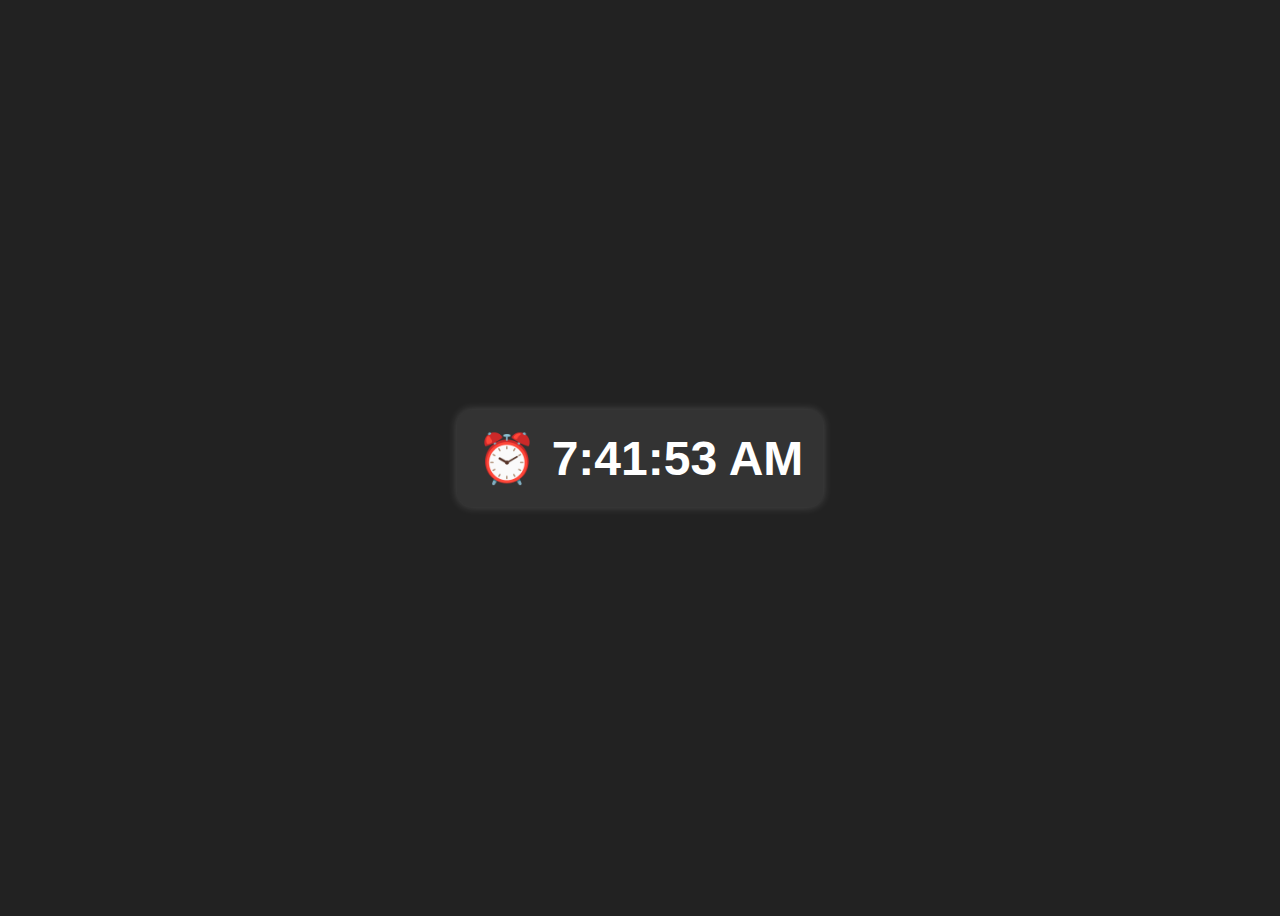
<file: 208_WebAppDev/22ndMarch_2025/Q1_DigitalClock/index.html>
<!DOCTYPE html>
<html lang="en">
<head>
    <meta charset="UTF-8">
    <meta name="viewport" content="width=device-width, initial-scale=1.0">
    <title>Real-Time Digital Clock</title>
    <style>
        body {
            font-family: Arial, sans-serif;
            display: flex;
            justify-content: center;
            align-items: center;
            height: 100vh;
            background-color: #222;
            color: #fff;
            flex-direction: column;
        }
        .clock-container {
            display: flex;
            align-items: center;
            gap: 15px;
            background: #333;
            padding: 20px;
            border-radius: 15px;
            box-shadow: 0 0 10px rgba(255, 255, 255, 0.2);
        }
        #clock {
            font-size: 3rem;
            font-weight: bold;
        }
        .clock-icon {
            font-size: 3rem;
        }
    </style>
</head>
<body>
    <div class="clock-container">
        <span class="clock-icon">⏰</span>
        <div id="clock"></div>
    </div>
    <script>
        function updateClock() {
            
            const now = new Date();
            //The Date object is used here
            let hours = now.getHours();  
            let minutes = now.getMinutes();
            let seconds = now.getSeconds();
            let amPm = hours >= 12 ? 'PM' : 'AM';

            hours = hours % 12 || 12; // Convert 24h to 12h format
            minutes = minutes < 10 ? '0' + minutes : minutes;
            seconds = seconds < 10 ? '0' + seconds : seconds;

            const timeString = `${hours}:${minutes}:${seconds} ${amPm}`;
            document.getElementById('clock').textContent = timeString;
        }

        setInterval(updateClock, 1000); // Update every second
        updateClock(); // Initial call to display immediately
    </script>
</body>
</html>
</file>
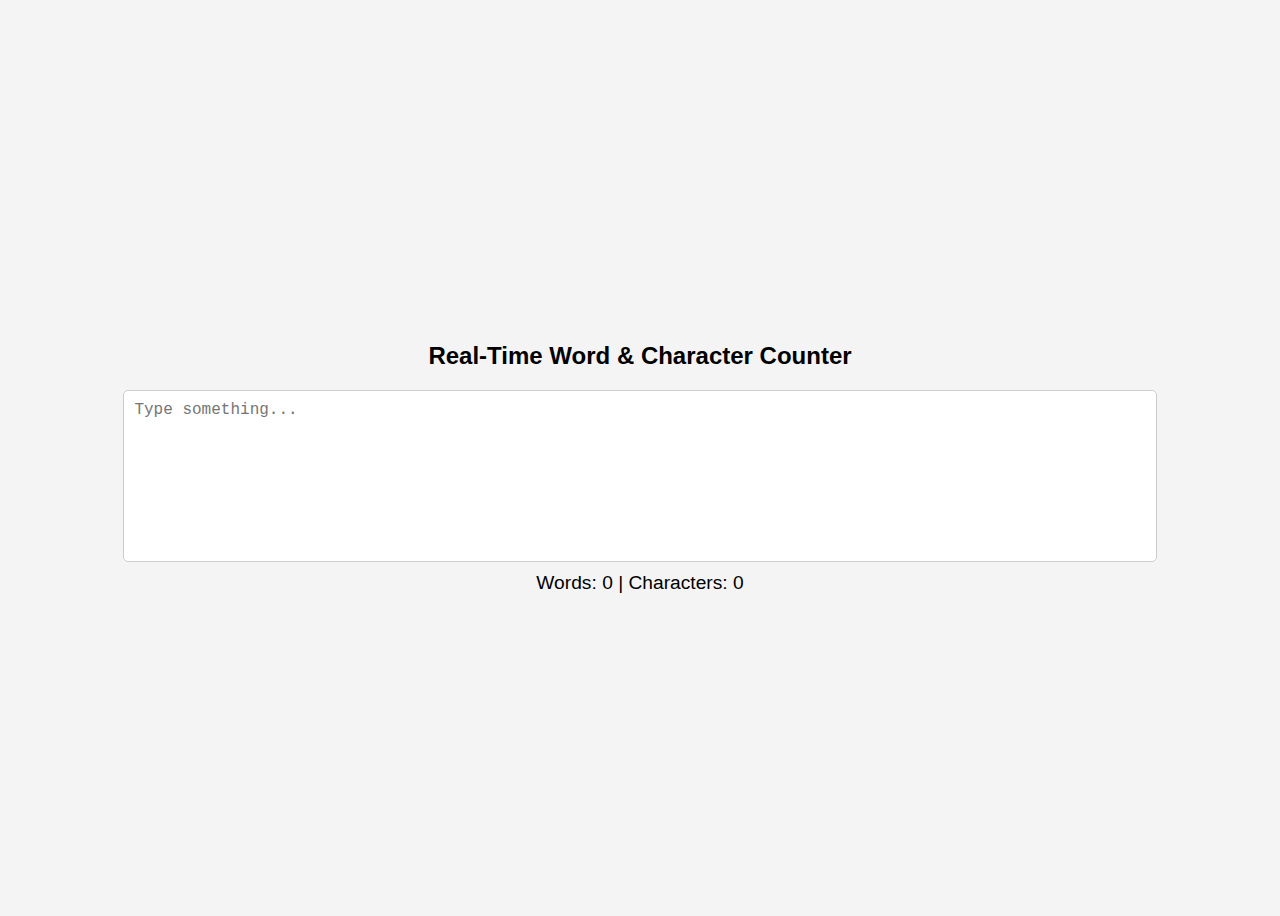
<file: 208_WebAppDev/22ndMarch_2025/Q2_WordCounter/index.html>
<!DOCTYPE html>
<html lang="en">
<head>
    <meta charset="UTF-8">
    <meta name="viewport" content="width=device-width, initial-scale=1.0">
    <title>Word & Character Counter</title>
    <style>
        body {
            font-family: Arial, sans-serif;
            display: flex;
            flex-direction: column;
            align-items: center;
            justify-content: center;
            height: 100vh;
            background-color: #f4f4f4;
        }
        textarea {
            width: 80%;
            height: 150px;
            padding: 10px;
            font-size: 1rem;
            border: 1px solid #ccc;
            border-radius: 5px;
            resize: none;
        }
        .counter {
            margin-top: 10px;
            font-size: 1.2rem;
        }
    </style>
</head>
<body>
    <h2>Real-Time Word & Character Counter</h2>
    <textarea id="textInput" placeholder="Type something..."></textarea>
    <div class="counter">Words: <span id="wordCount">0</span> | Characters: <span id="charCount">0</span></div>
    
    <script>
        function countWordsAndChars() {
            const text = document.getElementById("textInput").value;
            const words = text.trim().length > 0 ? text.trim().split(/\s+/).length : 0;
            const characters = text.length;
            
            document.getElementById("wordCount").textContent = words;
            document.getElementById("charCount").textContent = characters;
        }
        
        document.getElementById("textInput").addEventListener("input", countWordsAndChars);
    </script>
</body>
</html>
</file>
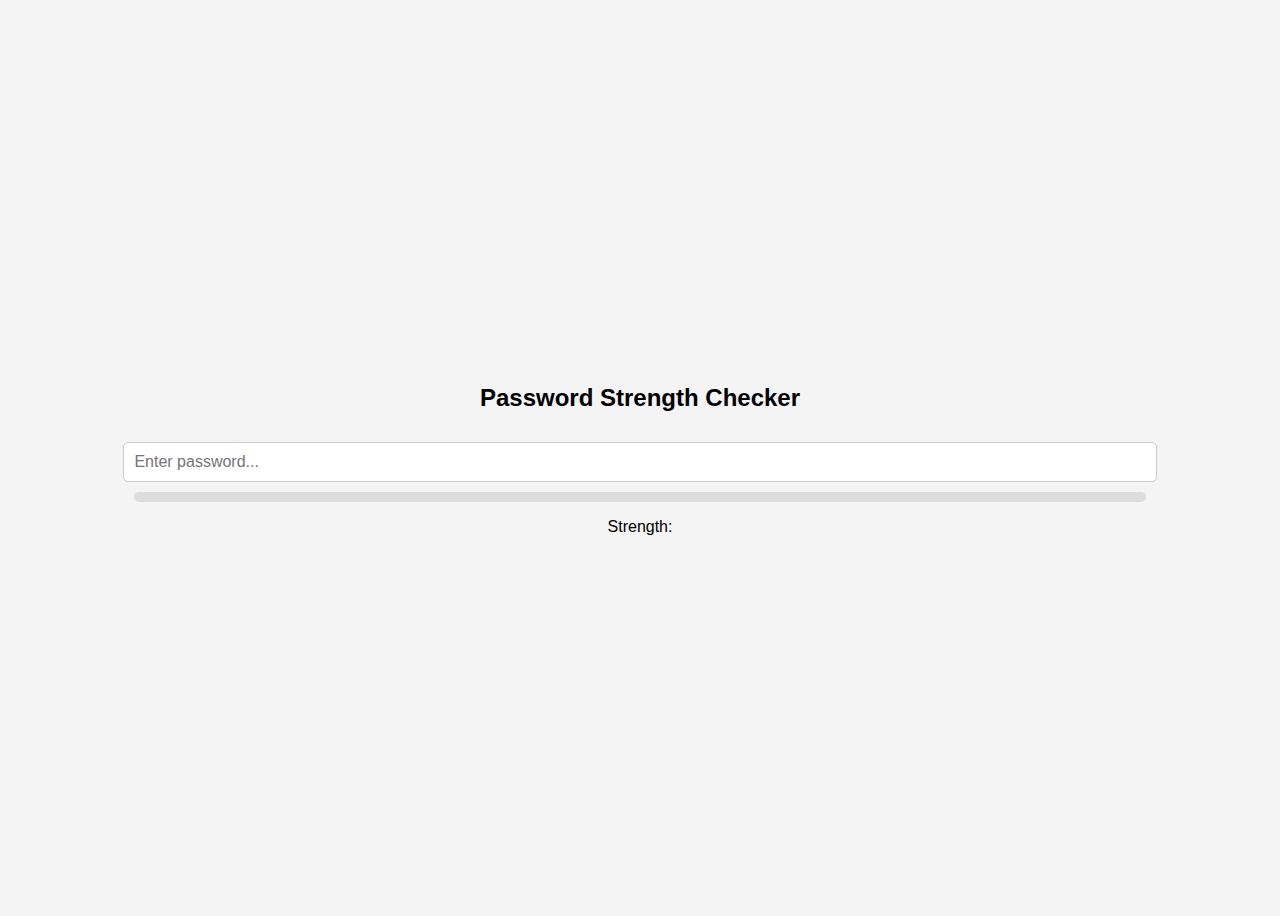
<file: 208_WebAppDev/22ndMarch_2025/Q3_PasswordChecker/index.html>
<!DOCTYPE html>
<html lang="en">
<head>
    <meta charset="UTF-8">
    <meta name="viewport" content="width=device-width, initial-scale=1.0">
    <title>Password Strength Checker</title>
    <style>
        body {
            font-family: Arial, sans-serif;
            display: flex;
            flex-direction: column;
            align-items: center;
            justify-content: center;
            height: 100vh;
            background-color: #f4f4f4;
        }
        input {
            width: 80%;
            padding: 10px;
            font-size: 1rem;
            margin-top: 10px;
            border: 1px solid #ccc;
            border-radius: 5px;
        }
        .strength-bar {
            width: 80%;
            height: 10px;
            margin-top: 10px;
            border-radius: 5px;
            background-color: #ddd;
        }
        .strength-bar div {
            height: 100%;
            width: 0;
            border-radius: 5px;
            transition: width 0.3s ease-in-out;
        }
        .weak { background-color: red; width: 33%; }
        .medium { background-color: orange; width: 66%; }
        .strong { background-color: green; width: 100%; }
    </style>
</head>
<body>
    <h2>Password Strength Checker</h2>
    <input type="password" id="password" placeholder="Enter password...">
    <div class="strength-bar"><div id="strengthIndicator"></div></div>
    <p id="strengthText">Strength: </p>
    
    <script>
        function checkPasswordStrength() {
            const password = document.getElementById("password").value;
            const strengthIndicator = document.getElementById("strengthIndicator");
            const strengthText = document.getElementById("strengthText");

            let strength = "Weak";
            let strengthClass = "weak";

            if (password.length > 10 && /[a-zA-Z]/.test(password) && /[0-9]/.test(password) && /[^a-zA-Z0-9]/.test(password)) {
                strength = "Strong";
                strengthClass = "strong";
            } else if (password.length >= 6 && /[a-zA-Z]/.test(password) && /[0-9]/.test(password)) {
                strength = "Medium";
                strengthClass = "medium";
            }

            strengthIndicator.className = strengthClass;
            strengthText.textContent = `Strength: ${strength}`;
        }

        document.getElementById("password").addEventListener("input", checkPasswordStrength);
    </script>
</body>
</html>
</file>
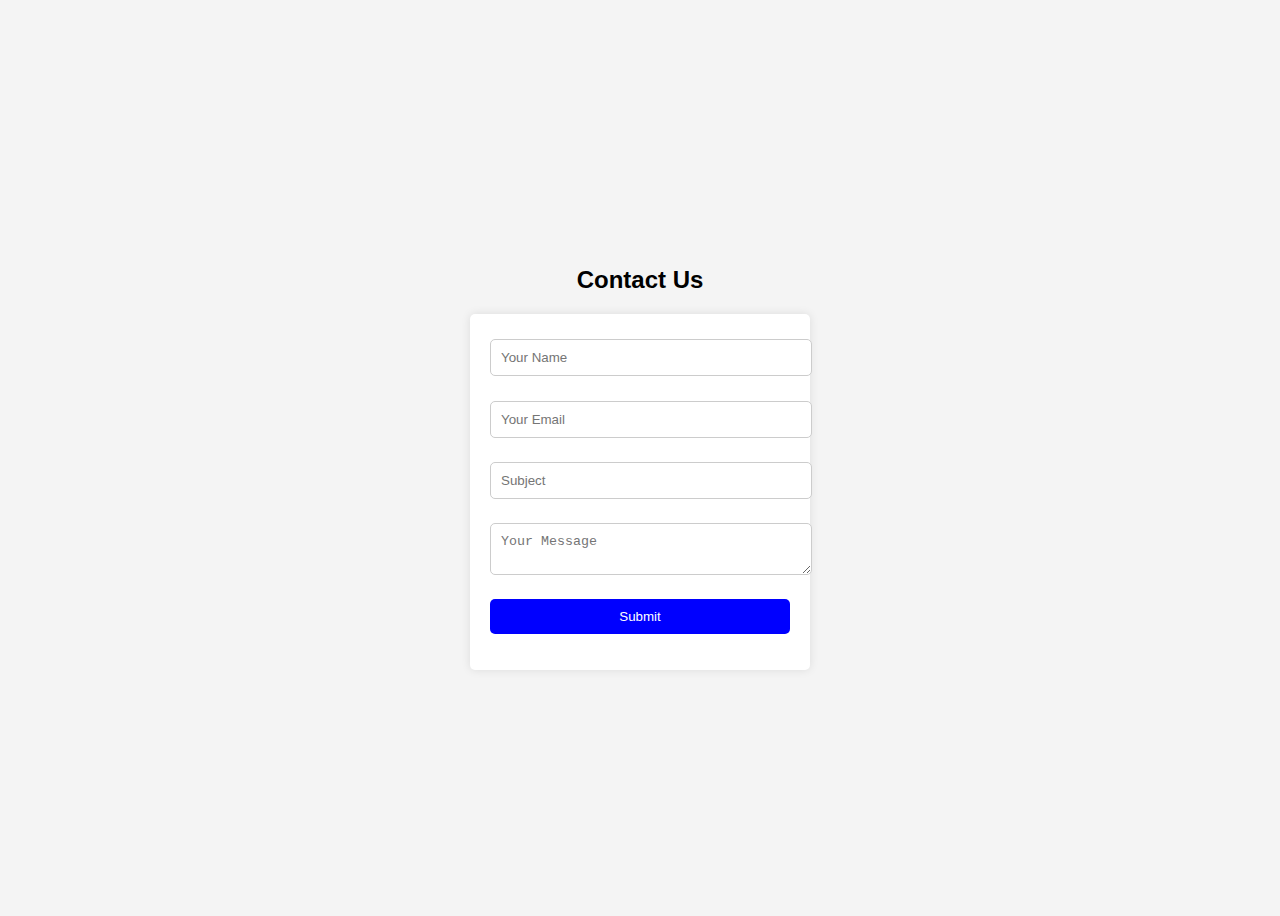
<file: 208_WebAppDev/22ndMarch_2025/Q4_ContactUsForm/index.html>
<!DOCTYPE html>
<html lang="en">
<head>
    <meta charset="UTF-8">
    <meta name="viewport" content="width=device-width, initial-scale=1.0">
    <title>Contact Us Form</title>
    <style>
        body {
            font-family: Arial, sans-serif;
            display: flex;
            flex-direction: column;
            align-items: center;
            justify-content: center;
            height: 100vh;
            background-color: #f4f4f4;
        }
        form {
            background: white;
            padding: 20px;
            border-radius: 5px;
            box-shadow: 0 0 10px rgba(0, 0, 0, 0.1);
            width: 300px;
        }
        input, textarea {
            width: 100%;
            padding: 10px;
            margin: 5px 0;
            border: 1px solid #ccc;
            border-radius: 5px;
        }
        button {
            width: 100%;
            padding: 10px;
            background: blue;
            color: white;
            border: none;
            border-radius: 5px;
            cursor: pointer;
        }
        .error {
            color: red;
            font-size: 0.9rem;
        }
        .success {
            color: green;
            font-size: 1rem;
            margin-top: 10px;
        }
    </style>
</head>
<body>
    <h2>Contact Us</h2>
    <form id="contactForm">
        <input type="text" id="name" placeholder="Your Name">
        <p class="error" id="nameError"></p>
        
        <input type="email" id="email" placeholder="Your Email">
        <p class="error" id="emailError"></p>
        
        <input type="text" id="subject" placeholder="Subject">
        <p class="error" id="subjectError"></p>
        
        <textarea id="message" placeholder="Your Message"></textarea>
        <p class="error" id="messageError"></p>
        
        <button type="submit">Submit</button>
        <p class="success" id="successMessage"></p>
    </form>
    
    <script>
        document.getElementById("contactForm").addEventListener("submit", function(event) {
            event.preventDefault();
            
            let isValid = true;
            let name = document.getElementById("name").value.trim();
            let email = document.getElementById("email").value.trim();
            let subject = document.getElementById("subject").value.trim();
            let message = document.getElementById("message").value.trim();
            let emailPattern = /^[^\s@]+@[^\s@]+\.[^\s@]+$/;
            
            document.getElementById("nameError").textContent = name ? "" : "Name is required";
            document.getElementById("emailError").textContent = email.match(emailPattern) ? "" : "Enter a valid email";
            document.getElementById("subjectError").textContent = subject ? "" : "Subject is required";
            document.getElementById("messageError").textContent = message ? "" : "Message is required";
            
            if (!name || !email.match(emailPattern) || !subject || !message) {
                isValid = false;
            }
            
            if (isValid) {
                document.getElementById("successMessage").textContent = "Thank you! Your message has been sent.";
                document.getElementById("contactForm").reset();
            }
        });
    </script>
</body>
</html>
</file>
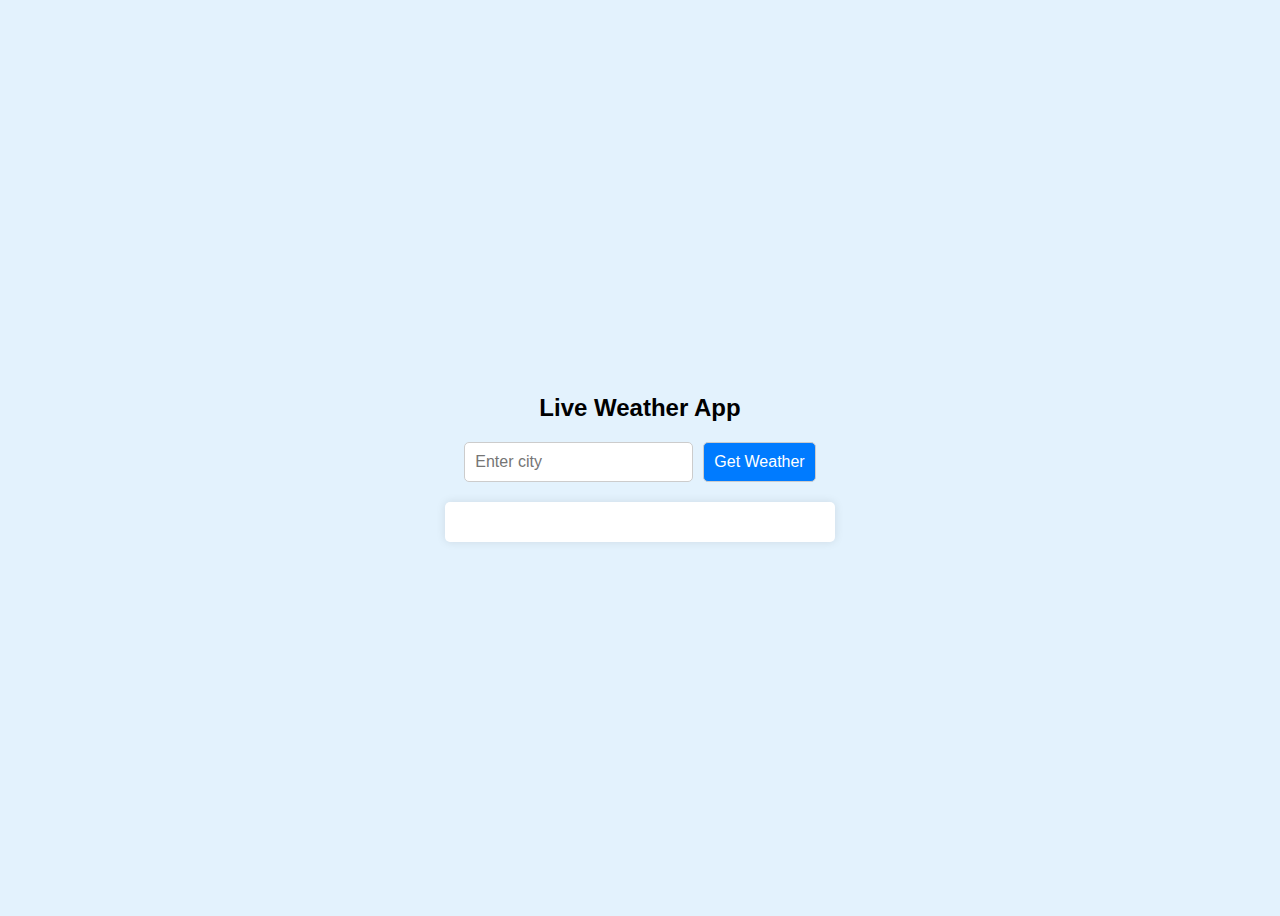
<file: 208_WebAppDev/22ndMarch_2025/Q5_LiveWeatherApp/index.html>
<!DOCTYPE html>
<html lang="en">
<head>
    <meta charset="UTF-8">
    <meta name="viewport" content="width=device-width, initial-scale=1.0">
    <title>Live Weather App</title>
    <style>
        body {
            font-family: Arial, sans-serif;
            display: flex;
            flex-direction: column;
            align-items: center;
            justify-content: center;
            height: 100vh;
            background-color: #e3f2fd;
        }
        form {
            display: flex;
            gap: 10px;
        }
        input, button {
            padding: 10px;
            font-size: 1rem;
            border: 1px solid #ccc;
            border-radius: 5px;
        }
        button {
            background: #007BFF;
            color: white;
            cursor: pointer;
        }
        .weather-info {
            margin-top: 20px;
            padding: 20px;
            background: white;
            border-radius: 5px;
            box-shadow: 0 0 10px rgba(0, 0, 0, 0.1);
            text-align: center;
            width: 350px;
        }
    </style>
</head>
<body>
    <h2>Live Weather App</h2>
    <form id="weatherForm">
        <input type="text" id="city" placeholder="Enter city" required>
        <button type="submit">Get Weather</button>
    </form>
    <div class="weather-info" id="weatherInfo"></div>

    <script>
        document.getElementById("weatherForm").addEventListener("submit", function(event) {
            event.preventDefault();
            const city = document.getElementById("city").value;
            const apiKey = "51fa9f3873bd8b153e541f10223a050a"; // Replace with your OpenWeatherMap API key

            const url = `https://api.openweathermap.org/data/2.5/weather?q=${city}&appid=${apiKey}&units=metric`;
            
            fetch(url)
                .then(response => response.json())
                .then(data => {
                    if (data.cod === 200) {
                        document.getElementById("weatherInfo").innerHTML = `
                            <h3>${data.name}, ${data.sys.country}</h3>
                            <p>Temperature: ${data.main.temp}°C</p>
                            <p>Condition: ${data.weather[0].description}</p>
                            <p>Humidity: ${data.main.humidity}%</p>
                            <p>Rainfall: ${data.rain ? `${data.rain["1h"] || 0} mm` : "No rain recorded"}</p>
                        `;
                    } else {
                        document.getElementById("weatherInfo").innerHTML = `<p style="color:red;">City not found!</p>`;
                    }
                })
                .catch(error => console.error("Error fetching weather data:", error));
        });
    </script>
</body>
</html>
</file>
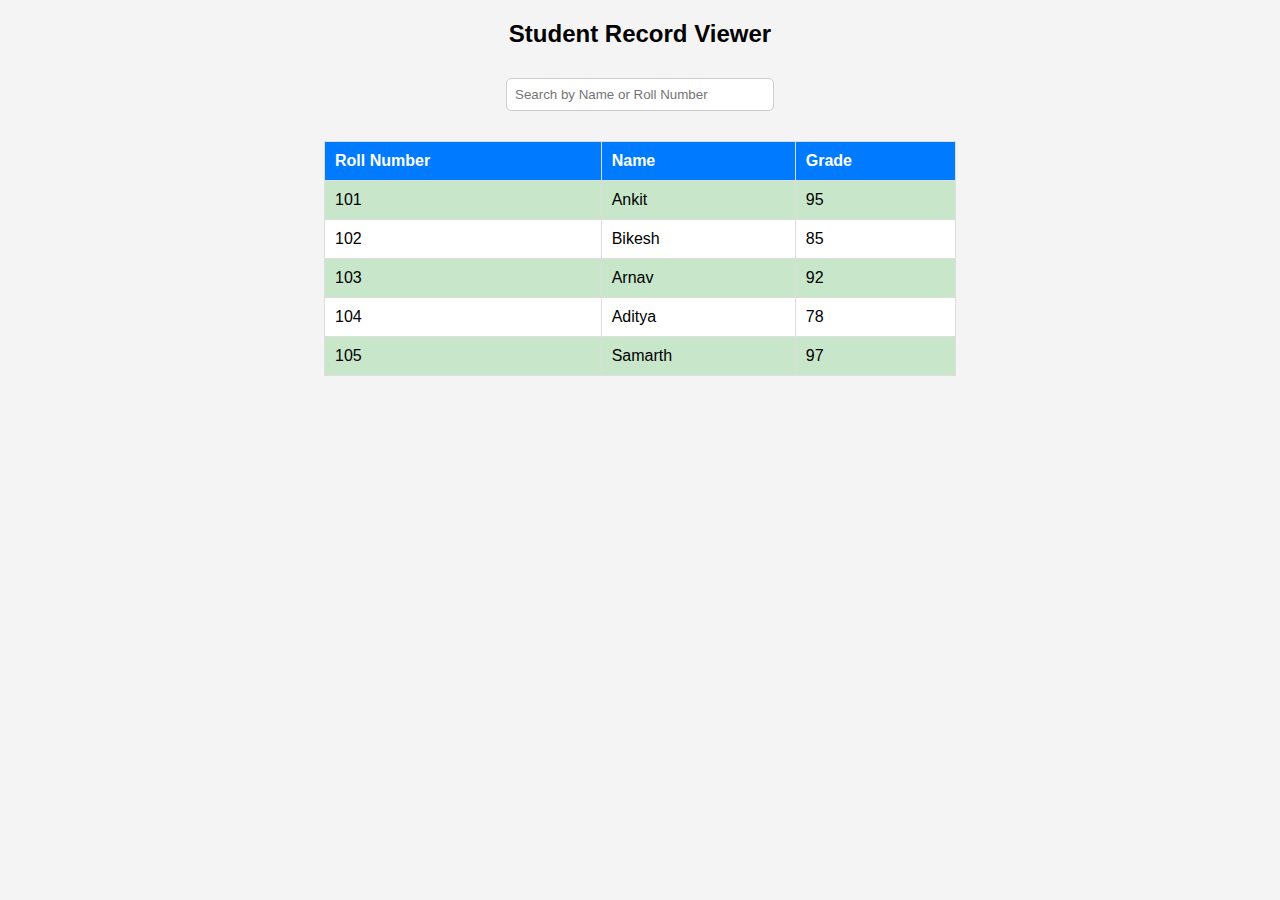
<file: 208_WebAppDev/29thMarch/Q1_StdRecordViewer/index.html>
<!DOCTYPE html>
<html lang="en">
<head>
    <meta charset="UTF-8">
    <meta name="viewport" content="width=device-width, initial-scale=1.0">
    <title>Student Record Viewer</title>
    <style>
        body {
            font-family: Arial, sans-serif;
            text-align: center;
            background-color: #f4f4f4;
        }
        table {
            width: 50%;
            margin: 20px auto;
            border-collapse: collapse;
            background: white;
        }
        th, td {
            border: 1px solid #ddd;
            padding: 10px;
            text-align: left;
        }
        th {
            background: #007BFF;
            color: white;
        }
        .top-student {
            background: #c8e6c9; /* Green for top performers */
        }
        input {
            padding: 8px;
            margin: 10px;
            width: 250px;
            border: 1px solid #ccc;
            border-radius: 5px;
        }
    </style>
</head>
<body>

    <h2>Student Record Viewer</h2>
    <input type="text" id="search" placeholder="Search by Name or Roll Number" onkeyup="filterStudents()">
    
    <table>
        <thead>
            <tr>
                <th>Roll Number</th>
                <th>Name</th>
                <th>Grade</th>
            </tr>
        </thead>
        <tbody id="studentTable"></tbody>
    </table>

    <script>
        let students = [];

        // Load JSON data
        fetch('student.json')
            .then(response => response.json())
            .then(data => {
                students = data;
                displayStudents(students);
            })
            .catch(error => console.error('Error loading student data:', error));

        // Display students in table
        function displayStudents(data) {
            const table = document.getElementById('studentTable');
            table.innerHTML = "";
            data.forEach(student => {
                let row = `<tr class="${student.grade > 90 ? 'top-student' : ''}">
                            <td>${student.roll}</td>
                            <td>${student.name}</td>
                            <td>${student.grade}</td>
                        </tr>`;
                table.innerHTML += row;
            });
        }

        // Filter function
        function filterStudents() {
            let searchQuery = document.getElementById('search').value.toLowerCase();
            let filteredData = students.filter(student =>
                student.name.toLowerCase().includes(searchQuery) || 
                student.roll.toString().includes(searchQuery)
            );
            displayStudents(filteredData);
        }
    </script>

</body>
</html>
</file>
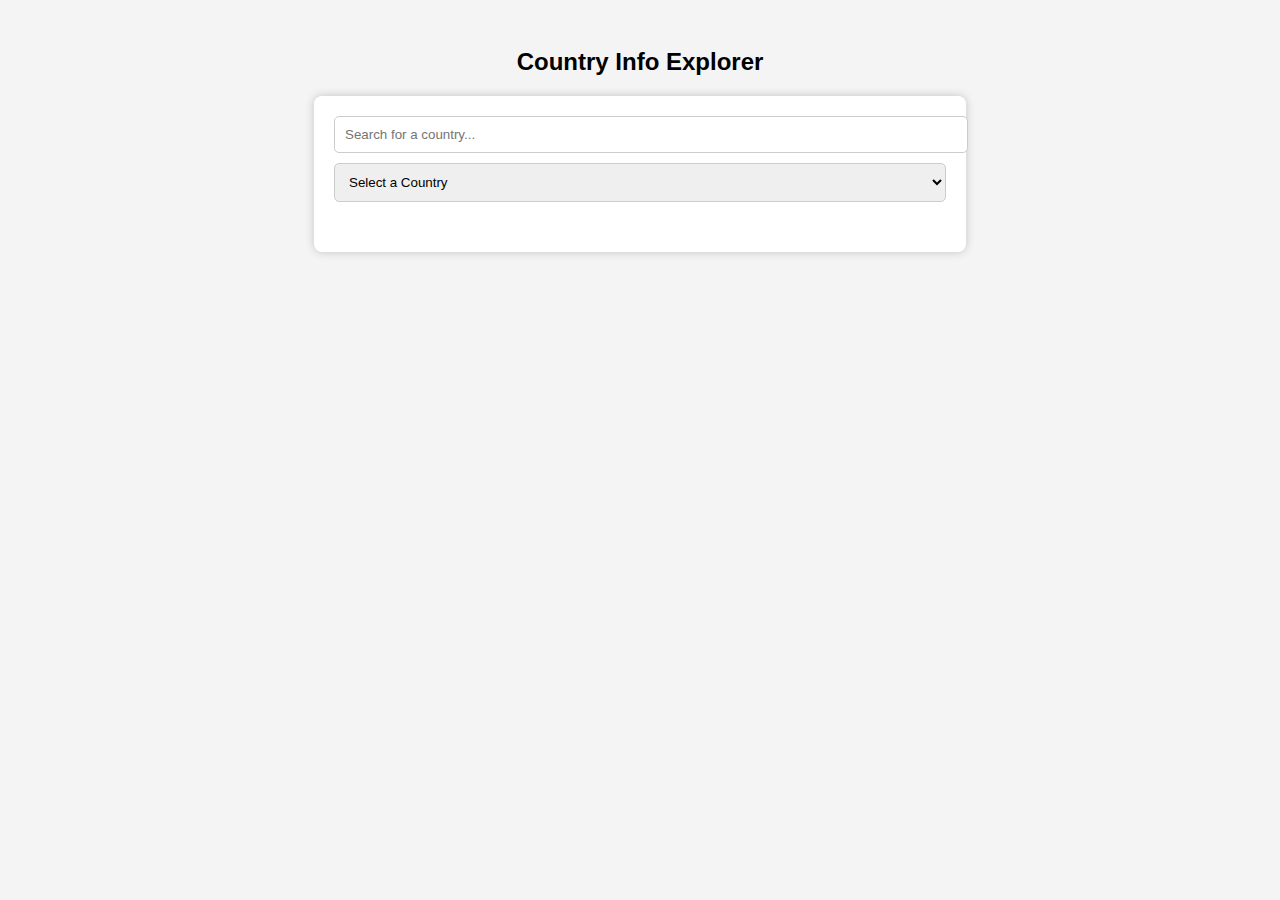
<file: 208_WebAppDev/29thMarch/Q2_CountryInfo/index.html>
<!DOCTYPE html>
<html lang="en">
<head>
    <meta charset="UTF-8">
    <meta name="viewport" content="width=device-width, initial-scale=1.0">
    <title>Country Info Explorer</title>
    <style>
        body {
            font-family: Arial, sans-serif;
            text-align: center;
            background-color: #f4f4f4;
            padding: 20px;
        }
        .container {
            width: 50%;
            margin: auto;
            background: white;
            padding: 20px;
            border-radius: 8px;
            box-shadow: 0 0 10px rgba(0, 0, 0, 0.2);
        }
        input, select {
            width: 100%;
            padding: 10px;
            margin-bottom: 10px;
            border: 1px solid #ccc;
            border-radius: 5px;
        }
        .info {
            margin-top: 20px;
            text-align: left;
        }
        .flag {
            width: 150px;
            margin-top: 10px;
            opacity: 0;
            transform: scale(0.8);
            transition: opacity 0.5s ease, transform 0.5s ease;
        }
        .show {
            opacity: 1;
            transform: scale(1);
        }
    </style>
</head>
<body>

    <h2>Country Info Explorer</h2>
    <div class="container">
        <input type="text" id="search" placeholder="Search for a country..." onkeyup="filterDropdown()">
        <select id="countryDropdown" onchange="fetchCountryInfo()">
            <option value="">Select a Country</option>
        </select>

        <div class="info" id="countryInfo"></div>
    </div>

    <script>
        let countryList = [];

        // Load country data from API
        fetch("https://restcountries.com/v3.1/all")
            .then(response => response.json())
            .then(data => {
                countryList = data.sort((a, b) => a.name.common.localeCompare(b.name.common)); // Sort alphabetically
                populateDropdown(countryList);
            })
            .catch(error => console.error("Error fetching country data:", error));

        // Populate dropdown with country names
        function populateDropdown(countries) {
            const dropdown = document.getElementById("countryDropdown");
            dropdown.innerHTML = '<option value="">Select a Country</option>';
            countries.forEach(country => {
                let option = document.createElement("option");
                option.value = country.cca2;
                option.textContent = country.name.common;
                dropdown.appendChild(option);
            });
        }

        // Fetch selected country details
        function fetchCountryInfo() {
            const selectedCode = document.getElementById("countryDropdown").value;
            if (!selectedCode) return;

            const country = countryList.find(c => c.cca2 === selectedCode);
            if (!country) return;

            document.getElementById("countryInfo").innerHTML = `
                <h3>${country.name.common}</h3>
                <p><strong>Capital:</strong> ${country.capital ? country.capital[0] : "N/A"}</p>
                <p><strong>Population:</strong> ${country.population.toLocaleString()}</p>
                <p><strong>Currency:</strong> ${Object.values(country.currencies)[0].name} (${Object.keys(country.currencies)[0]})</p>
                <img src="${country.flags.svg}" alt="Flag" class="flag" onload="this.classList.add('show')">
            `;
        }

        // Filter dropdown using input field
        function filterDropdown() {
            let input = document.getElementById("search").value.toLowerCase();
            let filtered = countryList.filter(country => country.name.common.toLowerCase().includes(input));
            populateDropdown(filtered);
        }
    </script>

</body>
</html>
</file>
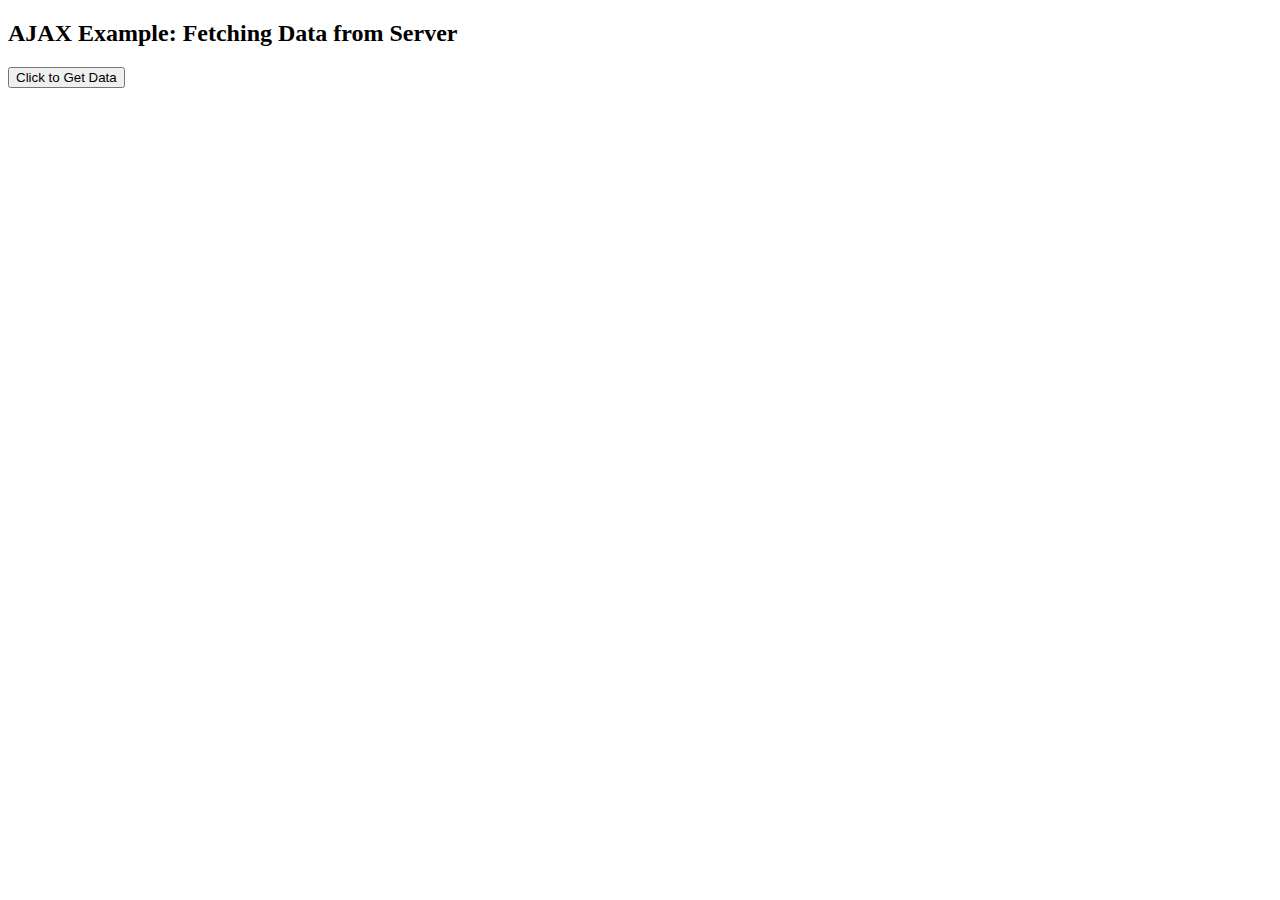
<file: 208_WebAppDev/22ndMarch_2025/Q5_LiveWeatherApp/Learn_AJAX.html>
<!DOCTYPE html>
<html lang="en">
<head>
    <meta charset="UTF-8">
    <meta name="viewport" content="width=device-width, initial-scale=1.0">
    <title>Simple AJAX Example</title>
</head>
<body>
    <h2>AJAX Example: Fetching Data from Server</h2>
    
    <!-- Button that triggers the AJAX request when clicked -->
    <button onclick="fetchData()">Click to Get Data</button>
    
    <!-- This is where the server response will be displayed -->
    <div id="result"></div>






    
    <script>
        // This function will be called when the button is clicked
        function fetchData() {
            // 1. Create a new XMLHttpRequest object (AJAX)
            var xhr = new XMLHttpRequest();

            // 2. Define what to do when the request state changes
            xhr.onreadystatechange = function() {
                // 3. Check if the request is complete (readyState 4) and successful (status 200)
                if (xhr.readyState == 4 && xhr.status == 200) {
                    // 4. Once the response is received, display it in the "result" div
                    document.getElementById("result").innerHTML = xhr.responseText;
                }
            };

            // 5. Configure the request: "GET" method and the URL to request data from
            xhr.open("GET", "data.txt", true);  // data.txt is a file that we are requesting from the server

            // 6. Send the request to the server
            xhr.send();
        }
    </script>

</body>
</html>
</file>
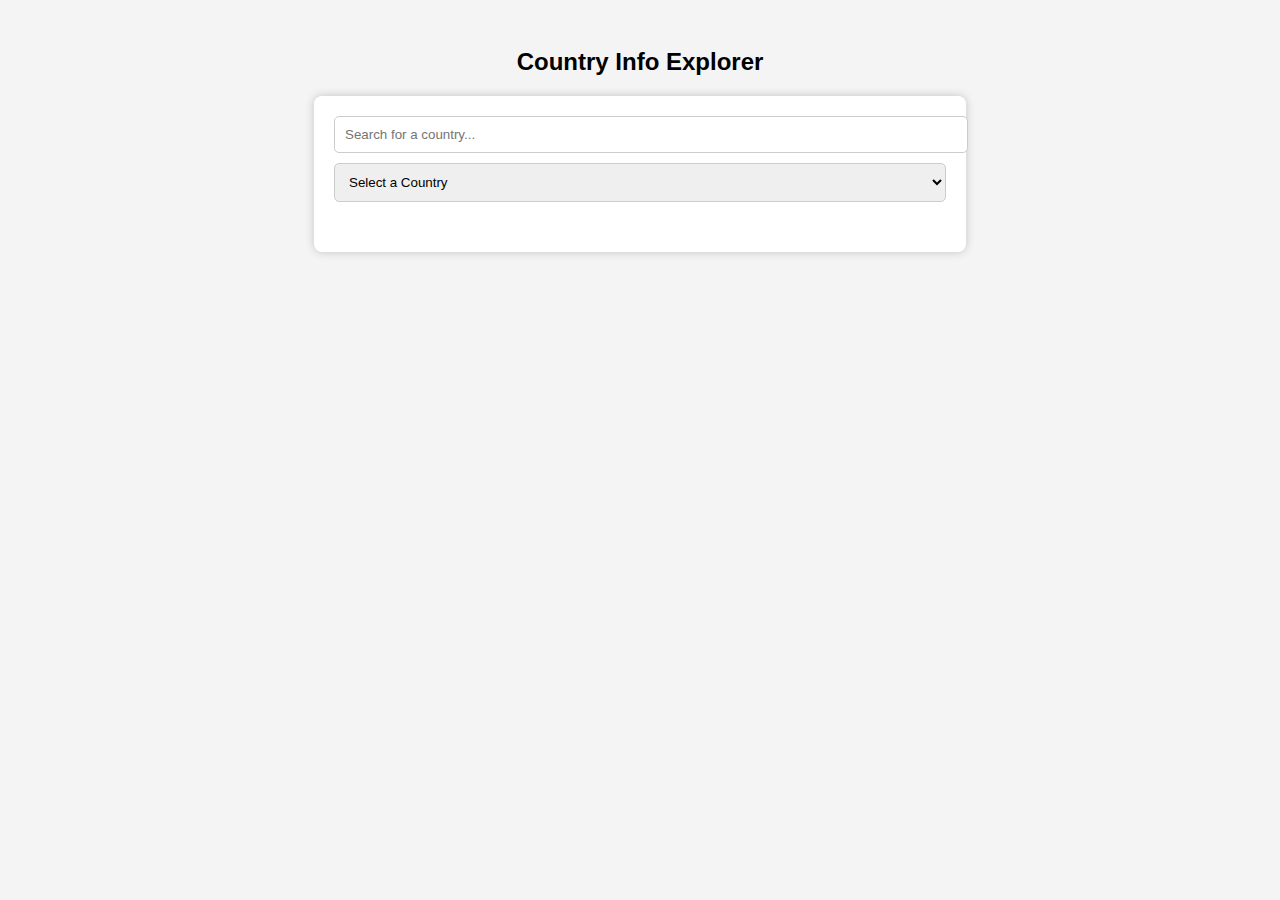
<file: 208_WebAppDev/29thMarch/Q2_CountryInfo/Explorer.html>
<!DOCTYPE html>
<html lang="en">
<head>
    <meta charset="UTF-8">
    <meta name="viewport" content="width=device-width, initial-scale=1.0">
    <title>Country Info Explorer</title>
    <style>
        body {
            font-family: Arial, sans-serif;
            text-align: center;
            background-color: #f4f4f4;
            padding: 20px;
        }
        .container {
            width: 50%;
            margin: auto;
            background: white;
            padding: 20px;
            border-radius: 8px;
            box-shadow: 0 0 10px rgba(0, 0, 0, 0.2);
        }
        input, select {
            width: 100%;
            padding: 10px;
            margin-bottom: 10px;
            border: 1px solid #ccc;
            border-radius: 5px;
        }
        .info {
            margin-top: 20px;
            text-align: left;
        }
        .flag, .coat-of-arms {
            width: 150px;
            margin-top: 10px;
            opacity: 0;
            transform: scale(0.8);
            transition: opacity 0.5s ease, transform 0.5s ease;
        }
        .show {
            opacity: 1;
            transform: scale(1);
        }
        a {
            text-decoration: none;
            color: blue;
        }
    </style>
</head>
<body>

    <h2>Country Info Explorer</h2>
    <div class="container">
        <input type="text" id="search" placeholder="Search for a country..." onkeyup="filterDropdown()">
        <select id="countryDropdown" onchange="fetchCountryInfo()">
            <option value="">Select a Country</option>
        </select>

        <div class="info" id="countryInfo"></div>
    </div>

    <script>
        let countryList = [];

        // Load country data from API
        fetch("https://restcountries.com/v3.1/all")
            .then(response => response.json())
            .then(data => {
                countryList = data.sort((a, b) => a.name.common.localeCompare(b.name.common)); // Sort alphabetically
                populateDropdown(countryList);
            })
            .catch(error => console.error("Error fetching country data:", error));

        // Populate dropdown with country names
        function populateDropdown(countries) {
            const dropdown = document.getElementById("countryDropdown");
            dropdown.innerHTML = '<option value="">Select a Country</option>';
            countries.forEach(country => {
                let option = document.createElement("option");
                option.value = country.cca2;
                option.textContent = country.name.common;
                dropdown.appendChild(option);
            });
        }

        // Fetch selected country details
        function fetchCountryInfo() {
            const selectedCode = document.getElementById("countryDropdown").value;
            if (!selectedCode) return;

            const country = countryList.find(c => c.cca2 === selectedCode);
            if (!country) return;

            let languages = country.languages ? Object.values(country.languages).join(", ") : "N/A";
            let currency = country.currencies ? Object.values(country.currencies)[0].name + " (" + Object.values(country.currencies)[0].symbol + ")" : "N/A";
            let borders = country.borders ? country.borders.join(", ") : "None";
            let coatOfArms = country.coatOfArms && country.coatOfArms.png ? `<img src="${country.coatOfArms.png}" alt="Coat of Arms" class="coat-of-arms show">` : "";

            document.getElementById("countryInfo").innerHTML = `
                <h3>${country.name.official} (${country.name.common})</h3>
                <p><strong>Capital:</strong> ${country.capital ? country.capital[0] : "N/A"}</p>
                <p><strong>Population:</strong> ${country.population.toLocaleString()}</p>
                <p><strong>Currency:</strong> ${currency}</p>
                <p><strong>Languages:</strong> ${languages}</p>
                <p><strong>Region:</strong> ${country.region} | <strong>Subregion:</strong> ${country.subregion}</p>
                <p><strong>Demonym:</strong> ${country.demonyms?.eng?.m || "N/A"}</p>
                <p><strong>Borders:</strong> ${borders}</p>
                <p><strong>Timezone(s):</strong> ${country.timezones.join(", ")}</p>
                <p><strong>Google Maps:</strong> <a href="${country.maps.googleMaps}" target="_blank">View on Google Maps</a></p>
                <p><strong>OpenStreetMap:</strong> <a href="${country.maps.openStreetMaps}" target="_blank">View on OpenStreetMap</a></p>
                <img src="${country.flags.svg}" alt="Flag" class="flag show">
                ${coatOfArms}
            `;
        }

        // Filter dropdown using input field
        function filterDropdown() {
            let input = document.getElementById("search").value.toLowerCase();
            let filtered = countryList.filter(country => country.name.common.toLowerCase().includes(input));
            populateDropdown(filtered);
        }
    </script>

</body>
</html>
</file>
